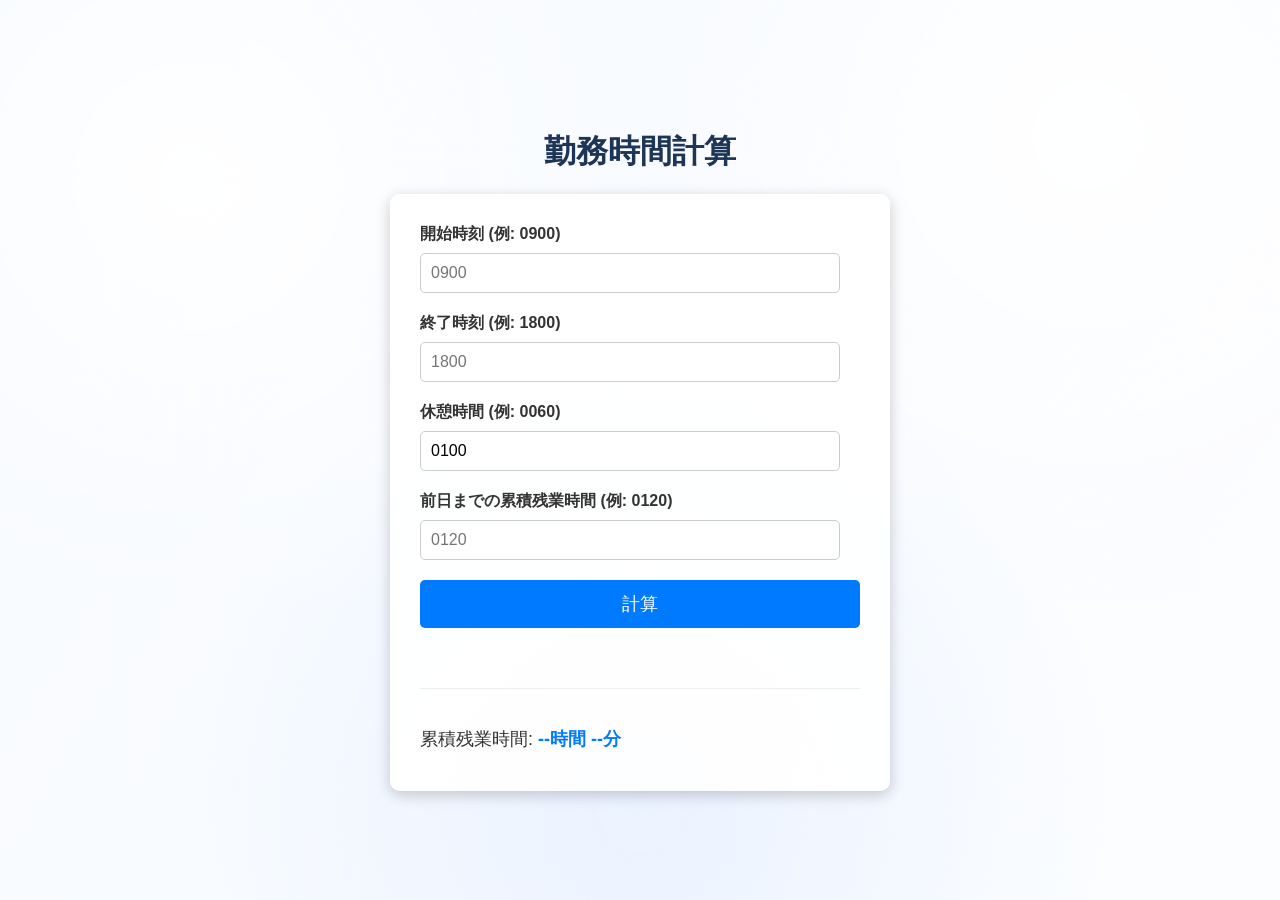
<file: index.html>
<!DOCTYPE html>
<html lang="ja">
<head>
    <meta charset="UTF-8">
    <meta name="viewport" content="width=device-width, initial-scale=1.0">
    <title>勤務時間計算</title>
    <link rel="stylesheet" href="style.css">
</head>
<body>
    <div class="background-overlay"></div>
    <div class="container">
        <h1>勤務時間計算</h1>
        <div class="input-card">
            <div class="input-group">
                <label for="startTime">開始時刻 (例: 0900)</label>
                <input type="text" id="startTime" maxlength="4" placeholder="0900">
            </div>
            <div class="input-group">
                <label for="endTime">終了時刻 (例: 1800)</label>
                <input type="text" id="endTime" maxlength="4" placeholder="1800">
            </div>
            <div class="input-group">
                <label for="breakTime">休憩時間 (例: 0060)</label>
                <input type="text" id="breakTime" maxlength="4" value="0100">
            </div>
            <div class="input-group">
                <label for="cumulativeOvertime">前日までの累積残業時間 (例: 0120)</label>
                <input type="text" id="cumulativeOvertime" maxlength="4" placeholder="0120">
            </div>
            <button id="calculateButton" type="button">計算</button>
            <div id="errorMessage" class="error-message" role="alert" aria-live="polite"></div>
            <div class="results">
                <p>累積残業時間: <span id="totalCumulativeOvertime">--時間 --分</span></p>
            </div>
        </div>
    </div>
    <script src="script.js"></script>
</body>
</html>
</file>
<file: style.css>
body {
    margin: 0;
    font-family: 'Segoe UI', Tahoma, Geneva, Verdana, sans-serif;
    background:
        linear-gradient(rgba(255, 255, 255, 0.62), rgba(255, 255, 255, 0.62)),
        url('https://images.unsplash.com/photo-1497366811353-6870744d04b2?auto=format&fit=crop&w=1920&q=80'),
        linear-gradient(120deg, rgba(231, 241, 255, 0.9), rgba(248, 251, 255, 0.95)),
        repeating-linear-gradient(
            90deg,
            rgba(255, 255, 255, 0.35) 0,
            rgba(255, 255, 255, 0.35) 120px,
            rgba(241, 246, 255, 0.5) 120px,
            rgba(241, 246, 255, 0.5) 240px
        );
    background-size: cover, cover, cover, auto;
    background-position: center, center, center, center;
    background-attachment: fixed, fixed, fixed, fixed;
    display: flex;
    justify-content: center;
    align-items: center;
    min-height: 100vh;
    padding: 20px;
    box-sizing: border-box;
    position: relative;
    overflow: hidden;
}

.background-overlay {
    position: fixed;
    inset: 0;
    background:
        radial-gradient(circle at 15% 20%, rgba(255, 255, 255, 0.9) 0, transparent 35%),
        radial-gradient(circle at 85% 15%, rgba(255, 255, 255, 0.85) 0, transparent 35%),
        radial-gradient(circle at 50% 90%, rgba(222, 235, 255, 0.55) 0, transparent 45%);
    pointer-events: none;
    z-index: 0;
}

.container {
    text-align: center;
    width: 100%;
    max-width: 500px;
    position: relative;
    z-index: 1;
}

h1 {
    color: #1d3557;
    margin-bottom: 20px;
    text-shadow: 0 1px 0 rgba(255, 255, 255, 0.8);
}

.input-card {
    background-color: rgba(255, 255, 255, 0.9); /* Translucent white */
    padding: 30px;
    border-radius: 10px;
    box-shadow: 0 4px 15px rgba(0, 0, 0, 0.2);
}

.input-group {
    margin-bottom: 20px;
    text-align: left;
}

.input-group label {
    display: block;
    margin-bottom: 8px;
    font-weight: bold;
    color: #333;
}

.input-group input[type="text"] {
    width: calc(100% - 20px);
    padding: 10px;
    border: 1px solid #ccc;
    border-radius: 5px;
    font-size: 16px;
    box-sizing: border-box;
}

button {
    background-color: #007bff;
    color: white;
    padding: 12px 25px;
    border: none;
    border-radius: 5px;
    font-size: 18px;
    cursor: pointer;
    transition: background-color 0.3s ease;
    width: 100%;
    box-sizing: border-box;
}

button:hover {
    background-color: #0056b3;
}

.error-message {
    color: #dc3545;
    margin-top: 15px;
    font-weight: bold;
    min-height: 20px; /* Reserve space for error message */
}

.results {
    margin-top: 25px;
    padding-top: 20px;
    border-top: 1px solid #eee;
    text-align: left;
}

.results p {
    font-size: 18px;
    color: #333;
    margin-bottom: 10px;
}

.results span {
    font-weight: bold;
    color: #007bff;
}

/* Responsive adjustments */
@media (max-width: 600px) {
    .input-card {
        padding: 20px;
    }

    h1 {
        font-size: 28px;
    }

    button {
        padding: 10px 20px;
        font-size: 16px;
    }
}
</file>
